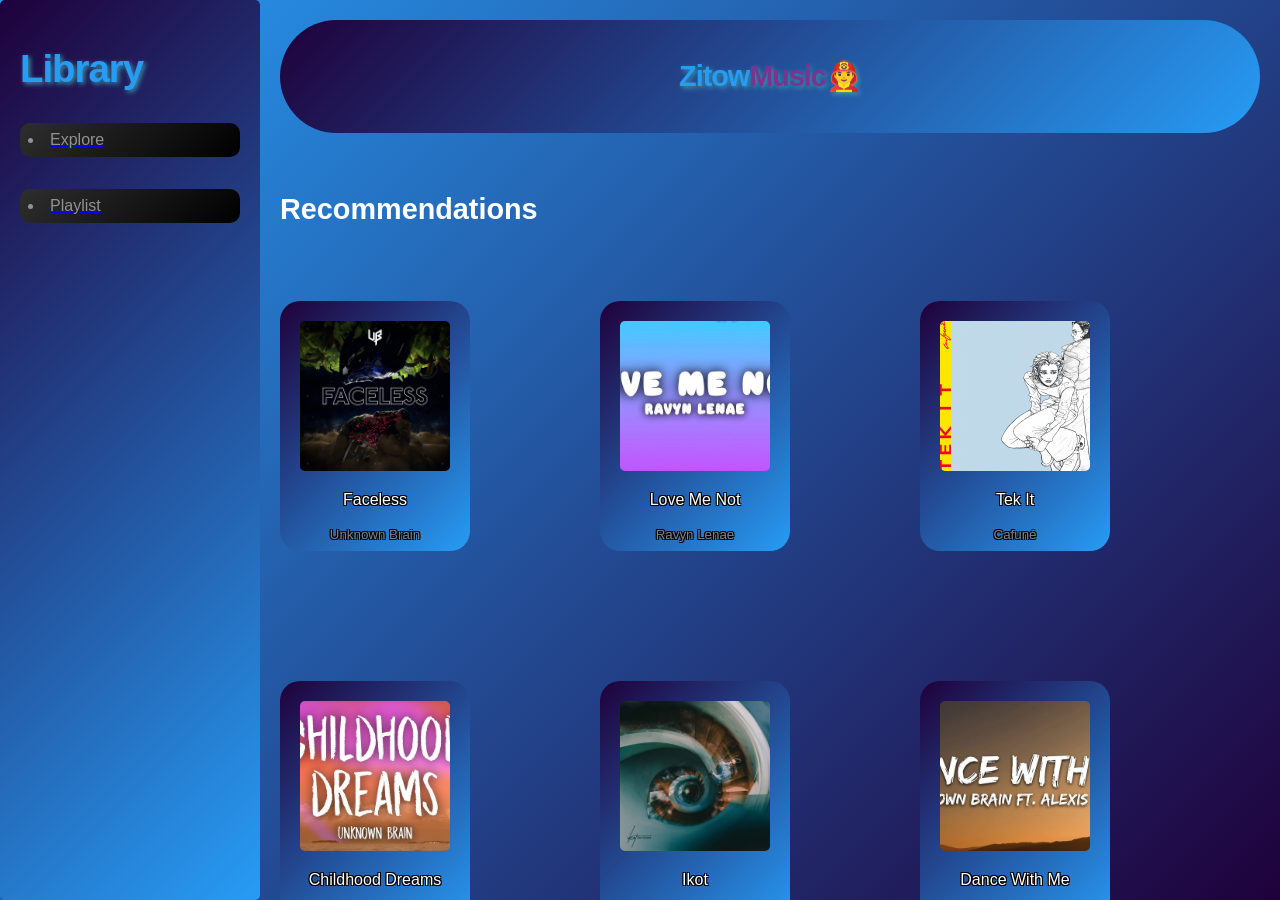
<file: VibeStreamPro/index.html>
<!DOCTYPE html>
<html lang="en">
<head>
    <meta charset="UTF-8">
    <title>Home</title>
    <link rel="stylesheet" href="homecss.css">
</head>
<body>
	<div class="container">
		
		<div class="sidebar">
			<h2><big>Library</big></h2>
			<a href="index.html" class = "sidebarli"><li>Explore</li></a>
			<a href="playlist.html" class = "sidebarli"><li>Playlist</li></a>
		</div>
		
		<div class="main">
			<div class="header">
				<dev class="brand">
					<h1><center>Zitow<span>Music</span>👨‍🚒</center></h1>
				</dev>
			</div>
			
			<div class="h2style">
				<h2><big>Recommendations</big></h2>
			</div>
			
			<div class="songs">
				<a href="music.html" class="card">
					<img src="faceless.jpg">
					<p class="shadow-outline">Faceless</p>
					<p class="shadow-outline"><small>Unknown Brain</small></p>
				</a>
				
				<a href="music2.html" class="card">
					<img src="lovemenot.jpg">
					<p class="shadow-outline">Love Me Not</p>
					<p class="shadow-outline"><small>Ravyn Lenae</small></p>
				</a>
				
				<a href="music3.html" class="card">
					<img src="tekit.jpg">
					<p class="shadow-outline">Tek It</p>
					<p class="shadow-outline"><small>Cafuné</small></p>
				</a>
				
				<a href="music4.html" class="card">
					<img src="childhooddreams.jpg">
					<p class="shadow-outline">Childhood Dreams</p>
					<p class="shadow-outline"><small>Unknown Brain</small></p>
				</a>
				
				<a href="music5.html" class="card">
					<img src="ikot.jpg">
					<p class="shadow-outline">Ikot</p>
					<p class="shadow-outline"><small>Over October</small></p>
				</a>
				
				<a href="music6.html" class="card">
					<img src="dancewithme.jpg">
					<p class="shadow-outline">Dance With Me</p>
					<p class="shadow-outline"><small>Unknown Brain</small></p>
				</a>
				
				<a href="music7.html" class="card">
					<img src="powerdrift.jpg">
					<p class="shadow-outline">Power Drift</p>
					<p class="shadow-outline"><small>HCTM</small></p>
				</a>
				
				<a href="music8.html" class="card">
					<img src="phonkracingsigma.jpg">
					<p class="shadow-outline">Phonk Racing Sigma</p>
					<p class="shadow-outline"><small>Infraction</small></p>
				</a>
				
			</div>
			
		</div>
	</div>
</body>
</html>
</file>
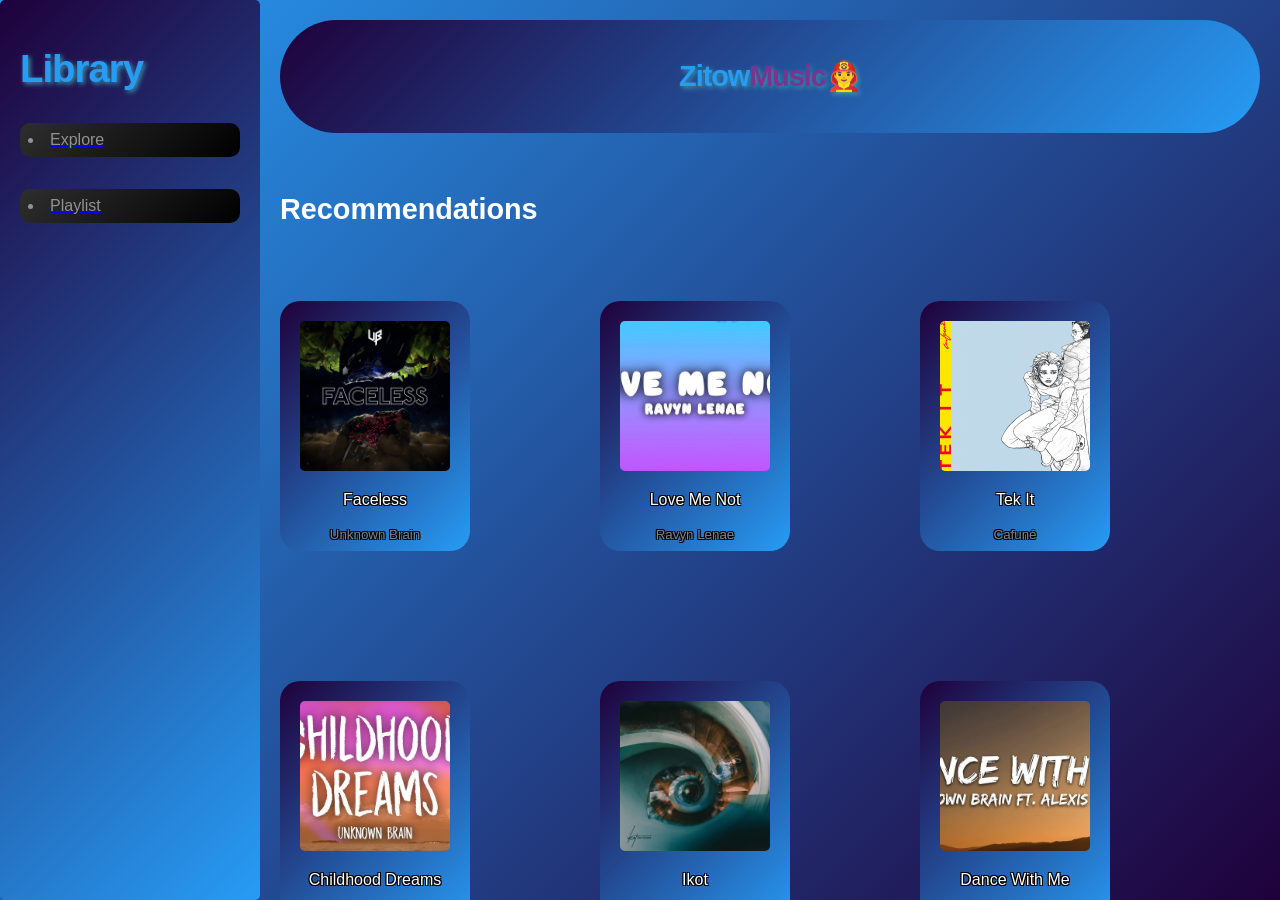
<file: VibeStreamPro/home.html>
<!DOCTYPE html>
<html lang="en">
<head>
    <meta charset="UTF-8">
    <title>Home</title>
    <link rel="stylesheet" href="homecss.css">
</head>
<body>
	<div class="container">
		
		<div class="sidebar">
			<h2><big>Library</big></h2>
			<a href="home.html" class = "sidebarli"><li>Explore</li></a>
			<a href="playlist.html" class = "sidebarli"><li>Playlist</li></a>
		</div>
		
		<div class="main">
			<div class="header">
				<dev class="brand">
					<h1><center>Zitow<span>Music</span>👨‍🚒</center></h1>
				</dev>
			</div>
			
			<div class="h2style">
				<h2><big>Recommendations</big></h2>
			</div>
			
			<div class="songs">
				<a href="music.html" class="card">
					<img src="faceless.jpg">
					<p class="shadow-outline">Faceless</p>
					<p class="shadow-outline"><small>Unknown Brain</small></p>
				</a>
				
				<a href="music2.html" class="card">
					<img src="lovemenot.jpg">
					<p class="shadow-outline">Love Me Not</p>
					<p class="shadow-outline"><small>Ravyn Lenae</small></p>
				</a>
				
				<a href="music3.html" class="card">
					<img src="tekit.jpg">
					<p class="shadow-outline">Tek It</p>
					<p class="shadow-outline"><small>Cafuné</small></p>
				</a>
				
				<a href="music4.html" class="card">
					<img src="childhooddreams.jpg">
					<p class="shadow-outline">Childhood Dreams</p>
					<p class="shadow-outline"><small>Unknown Brain</small></p>
				</a>
				
				<a href="music5.html" class="card">
					<img src="ikot.jpg">
					<p class="shadow-outline">Ikot</p>
					<p class="shadow-outline"><small>Over October</small></p>
				</a>
				
				<a href="music6.html" class="card">
					<img src="dancewithme.jpg">
					<p class="shadow-outline">Dance With Me</p>
					<p class="shadow-outline"><small>Unknown Brain</small></p>
				</a>
				
				<a href="music7.html" class="card">
					<img src="powerdrift.jpg">
					<p class="shadow-outline">Power Drift</p>
					<p class="shadow-outline"><small>HCTM</small></p>
				</a>
				
				<a href="music8.html" class="card">
					<img src="phonkracingsigma.jpg">
					<p class="shadow-outline">Phonk Racing Sigma</p>
					<p class="shadow-outline"><small>Infraction</small></p>
				</a>
				
			</div>
			
		</div>
	</div>
</body>
</html>
</file>
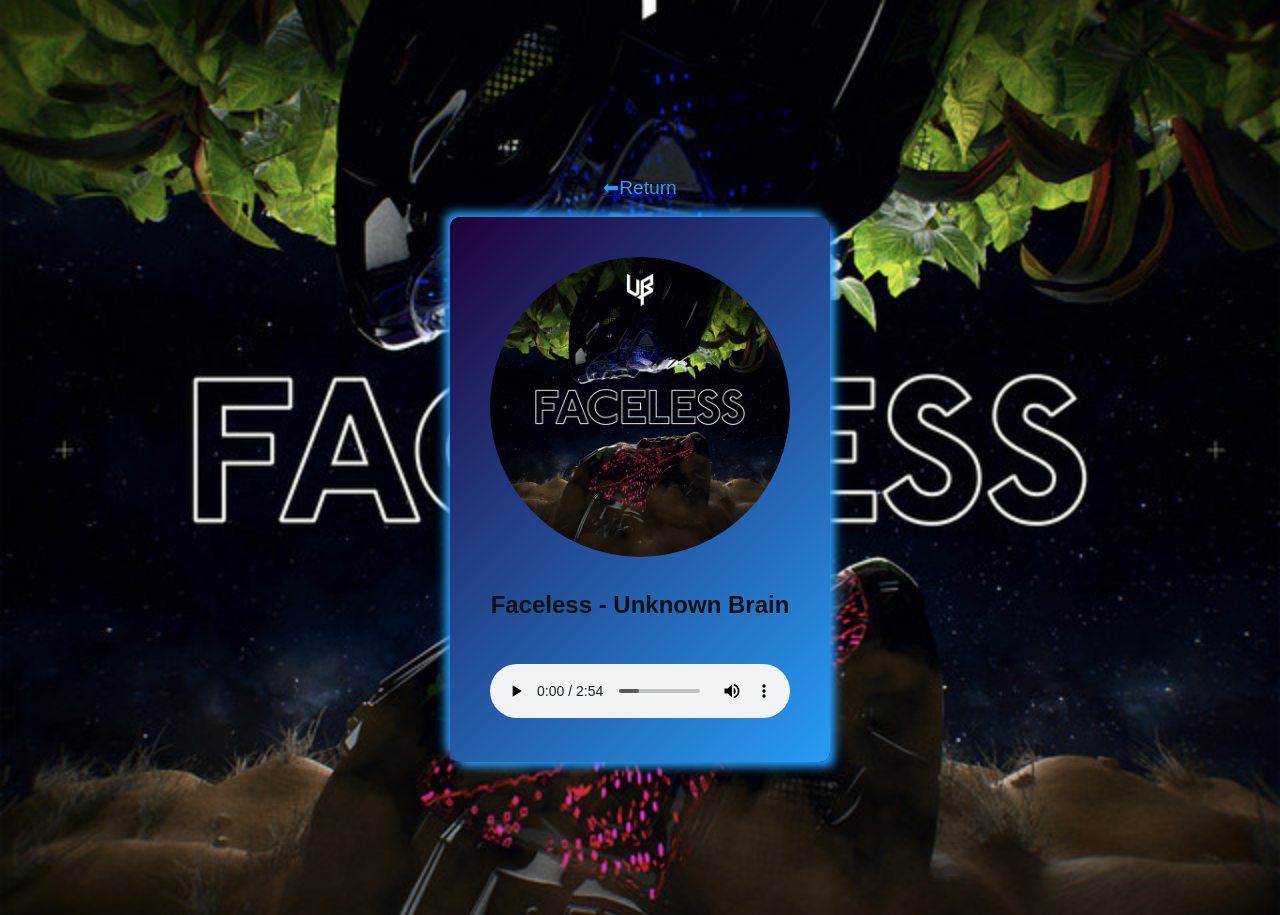
<file: VibeStreamPro/music.html>
<!DOCTYPE html>
<html>
<head>
  <meta charset="UTF-8">
    <title>Faceless - ZitowMusic👨‍🚒</title>
    <link rel="stylesheet" href="music1.css">
</head>

<body>
  <div class="text">
    <a href="index.html" class="sidebarli"><p><big>⬅Return</big></p></a>
  </div>

    <div class="player-box">
      <img src="faceless.jpg">
      <h2>Faceless - Unknown Brain</h2>

      <audio controls>
          <source src="faceless.mp3" type="audio/mp3">
      </audio>

  </div>

</body>
</html>
</file>
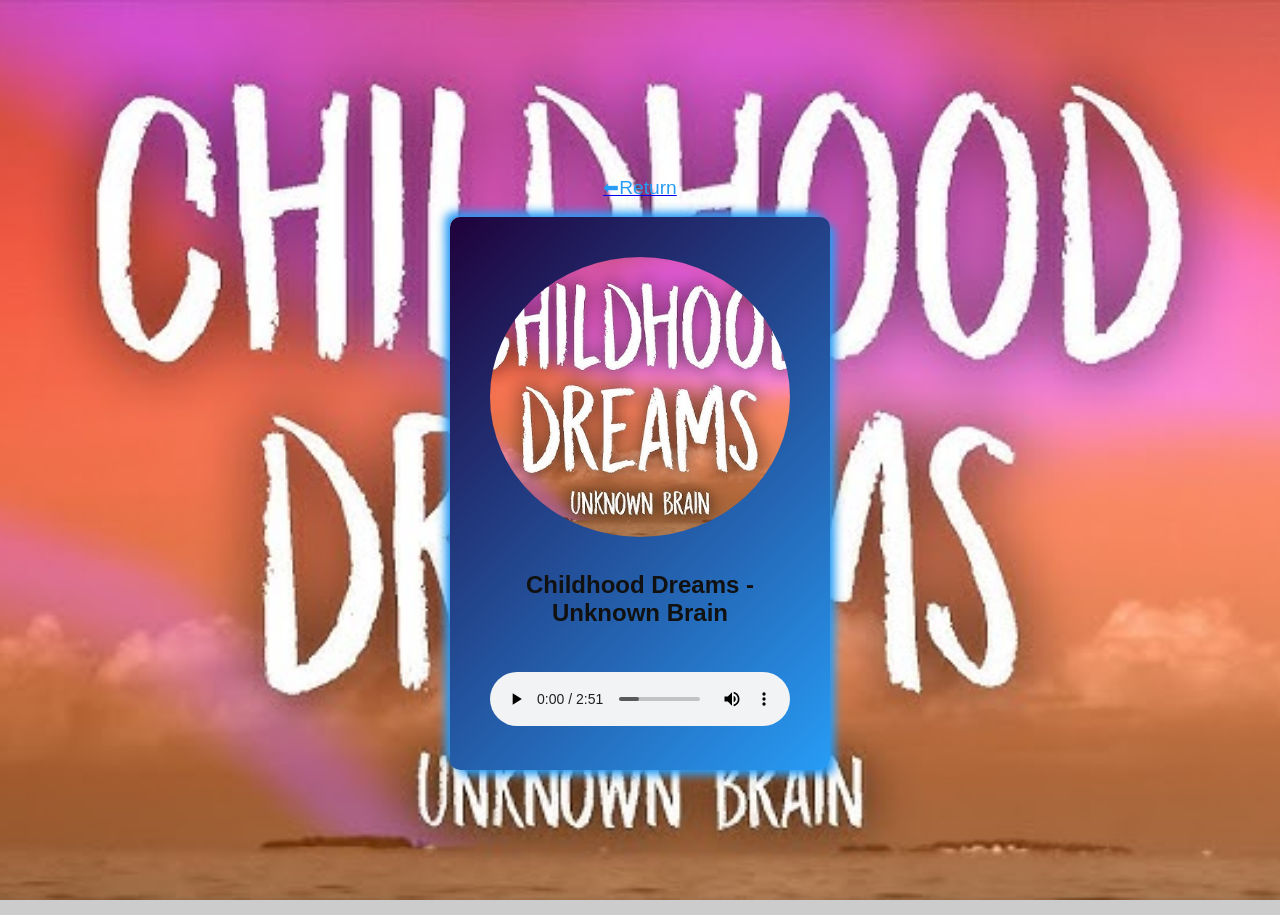
<file: VibeStreamPro/music4.html>
<!DOCTYPE html>
<html>
<head>
  <meta charset="UTF-8">
    <title>Childhood Dreams - ZitowMusic👨‍🚒</title>
    <link rel="stylesheet" href="music4.css">
</head>

<body>
  <div class="text">
    <a href="index.html" class="sidebarli"><p><big>⬅Return</big></p></a>
  </div>

    <div class="player-box">
      <img src="childhooddreams.jpg">
      <h2>Childhood Dreams - Unknown Brain</h2>

      <audio controls>
          <source src="childhooddreams.mp3" type="audio/mp3">
      </audio>

  </div>

</body>
</html>
</file>
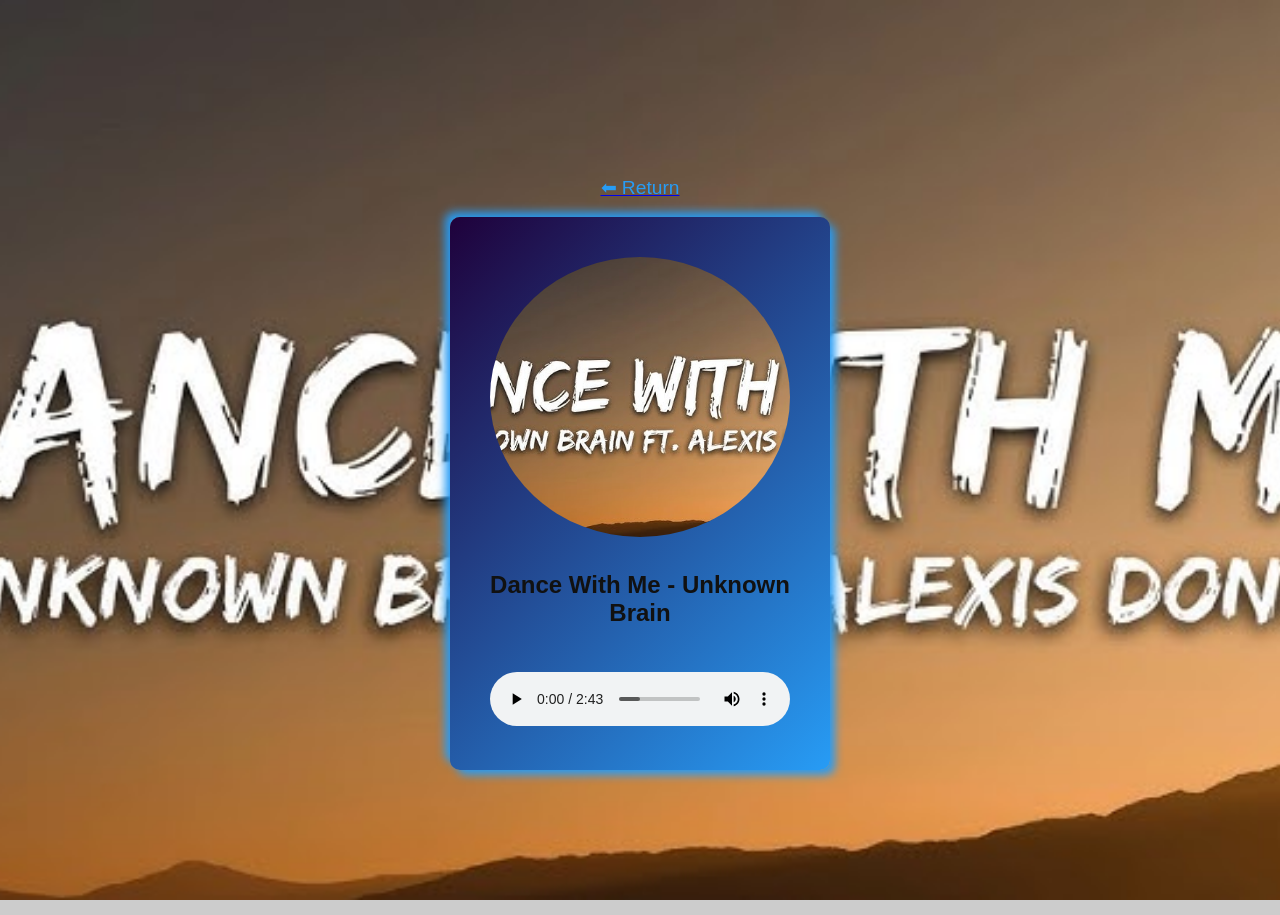
<file: VibeStreamPro/music6.html>
<!DOCTYPE html>
<html>
<head>
  <meta charset="UTF-8">
    <title>Dance With Me - ZitowMusic👨‍🚒</title>
    <link rel="stylesheet" href="music6.css">
</head>

<body>
  <div class="text">
    <a href="index.html" class="sidebarli"><p><big>⬅ Return</big></p></a>
  </div>

    <div class="player-box">
      <img src="dancewithme.jpg">
      <h2>Dance With Me - Unknown Brain</h2>

      <audio controls>
          <source src="dancewithme.mp3" type="audio/mp3">
      </audio>

  </div>

</body>
</html>
</file>
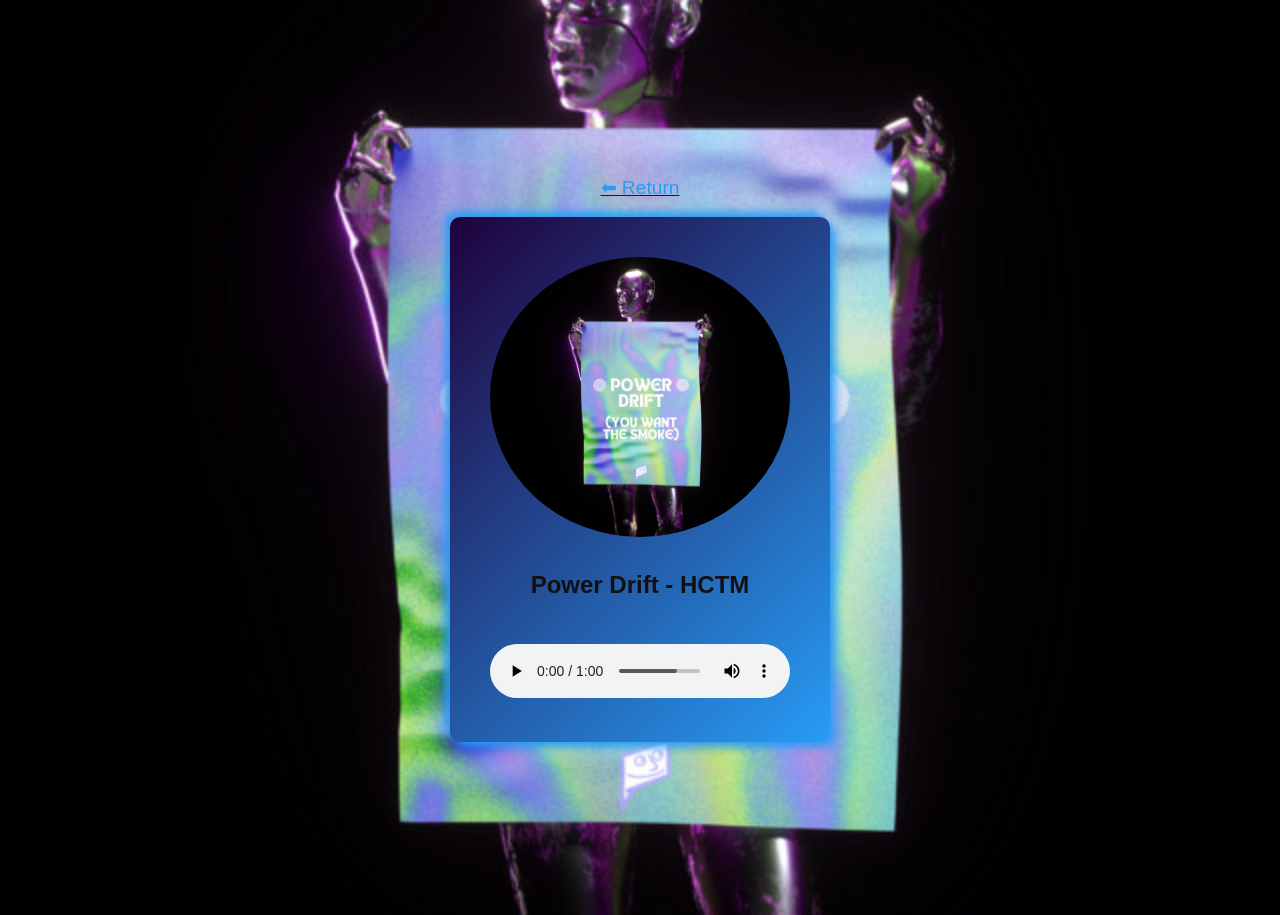
<file: VibeStreamPro/music7.html>
<!DOCTYPE html>
<html>
<head>
  <meta charset="UTF-8">
    <title>Power Drift - ZitowMusic👨‍🚒</title>
    <link rel="stylesheet" href="music7.css">
</head>

<body>
  <div class="text">
    <a href="index.html" class="sidebarli"><p><big>⬅ Return</big></p></a>
  </div>

    <div class="player-box">
      <img src="powerdrift.jpg">
      <h2>Power Drift - HCTM</h2>

      <audio controls>
          <source src="powerdrift.mp3" type="audio/mp3">
      </audio>

  </div>

</body>
</html>
</file>
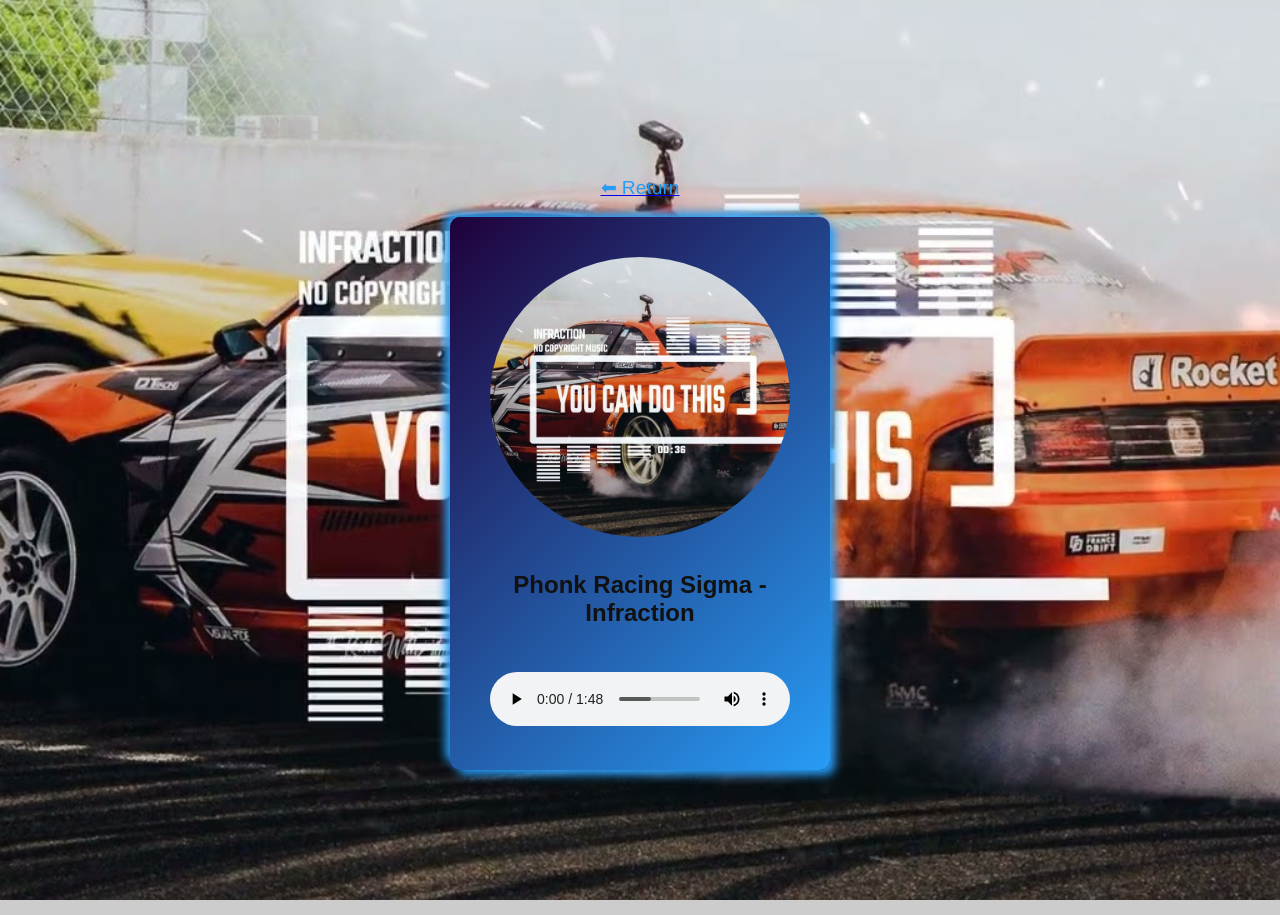
<file: VibeStreamPro/music8.html>
<!DOCTYPE html>
<html>
<head>
  <meta charset="UTF-8">
    <title>Phonk Racing Sigma - ZitowMusic👨‍🚒</title>
    <link rel="stylesheet" href="music8.css">
</head>

<body>
  <div class="text">
    <a href="index.html" class="sidebarli"><p><big>⬅ Return</big></p></a>
  </div>

    <div class="player-box">
      <img src="phonkracingsigma.jpg">
      <h2>Phonk Racing Sigma - Infraction</h2>

      <audio controls>
          <source src="phonkracingsigma.mp3" type="audio/mp3">
      </audio>

  </div>

</body>
</html>
</file>
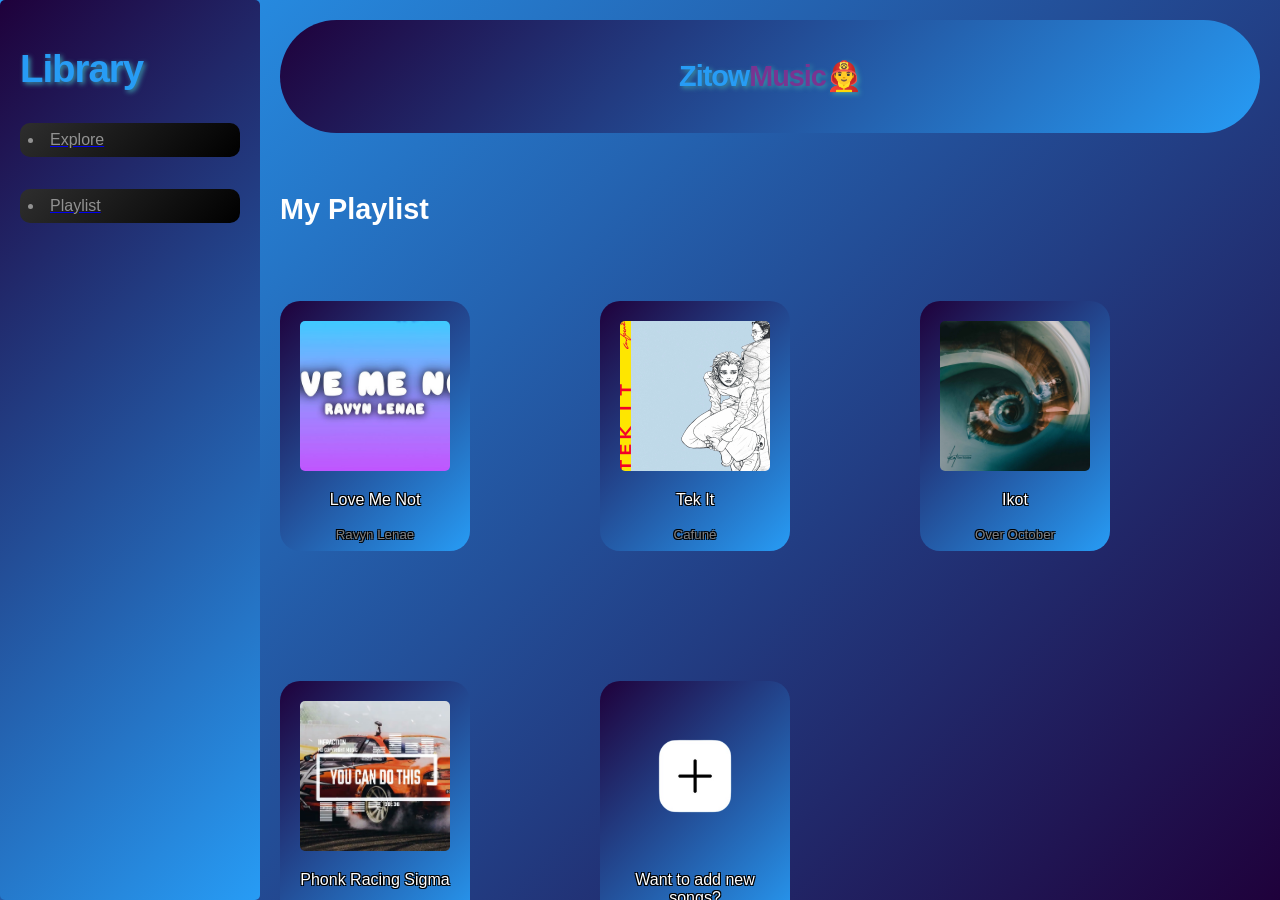
<file: VibeStreamPro/playlist.html>
<!DOCTYPE html>
<html lang="en">
<head>
    <meta charset="UTF-8">
    <title>Playlist</title>
    <link rel="stylesheet" href="homecss.css">
</head>
<body>
	<div class="container">
		
		<div class="sidebar">
			<h2><big>Library</big></h2>
			<a href="index.html" class = "sidebarli"><li>Explore</li></a>
			<a href="playlist.html" class = "sidebarli"><li>Playlist</li></a>
		</div>
		
		<div class="main">
			<div class="header">
				<dev class="brand">
					<h1><center>Zitow<span>Music</span>👨‍🚒</center></h1>
				</dev>
			</div>
			
			<div class="h2style">
				<h2><big>My Playlist</big></h2>
			</div>
			
			<div class="songs">
				
				<a href="music2.html" class="card">
					<img src="lovemenot.jpg">
					<p class="shadow-outline">Love Me Not</p>
					<p class="shadow-outline"><small>Ravyn Lenae</small></p>
				</a>
				
				<a href="music3.html" class="card">
					<img src="tekit.jpg">
					<p class="shadow-outline">Tek It</p>
					<p class="shadow-outline"><small>Cafuné</small></p>
				</a>
				
				<a href="music5.html" class="card">
					<img src="ikot.jpg">
					<p class="shadow-outline">Ikot</p>
					<p class="shadow-outline"><small>Over October</small></p>
				</a>
				
				<a href="music8.html" class="card">
					<img src="phonkracingsigma.jpg">
					<p class="shadow-outline">Phonk Racing Sigma</p>
					<p class="shadow-outline"><small>Infraction</small></p>
				</a>
				
				<a href="home.html" class="card">
					<img src="addbutton.png">
					<p class="shadow-outline">Want to add new songs?</p>
				</a>
				
			</div>
			
		</div>
	</div>
</body>
</html>
</file>
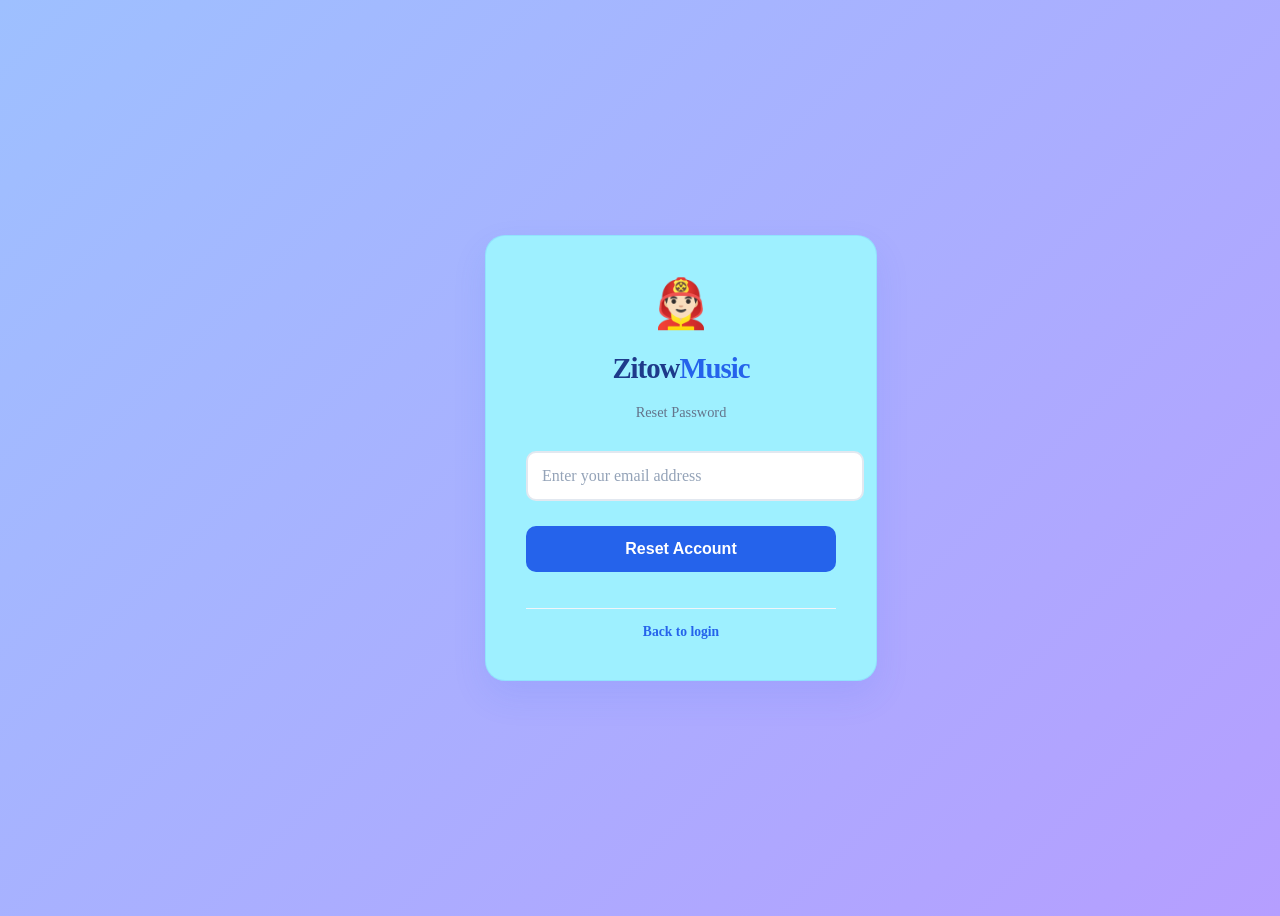
<file: VibeStreamPro/reset.html>
<!DOCTYPE html>

<html lang="en">

<head>
    <meta charset="UTF-8">
    <meta name="viewport" content="width=device-width, initial-scale=1.0">
    <title>Reset Password</title>
    <link rel="stylesheet" href="vibeprocss.css">
</head>

<body>
    <div class="login-container">
        <div class="login-card">
            <div class="brand">
                <div class="logo-icon">👨🏻‍🚒</div>
                <h1>Zitow<span>Music</span></h1>
                <p>Reset Password</p>
            </div>

            <form onsubmit="showMessage(event)">
                <div class="input-group">
                    <input type="email" id="email" required placeholder="">
                    <label for="email">Enter your email address</label>
                </div>
                
                <button type="submit" class="login-btn">Reset Account</button>
				</form>
				
				<p id="message" style="color: #D40B0B;"></p>
				
				<script>
					function showMessage(event) {
					event.preventDefault();
					document.getElementById("message").innerText =
					"a reset link has been sent to your gmail.";
					}
				</script>
                
                <div class="footer-links">
                    <div class="divider"></div>
                    <span><a href="vibepro1.html" class="signup">Back to login</a></span>
                </div>
            </form>
        </div>
    </div>
</body>
</html>
</file>
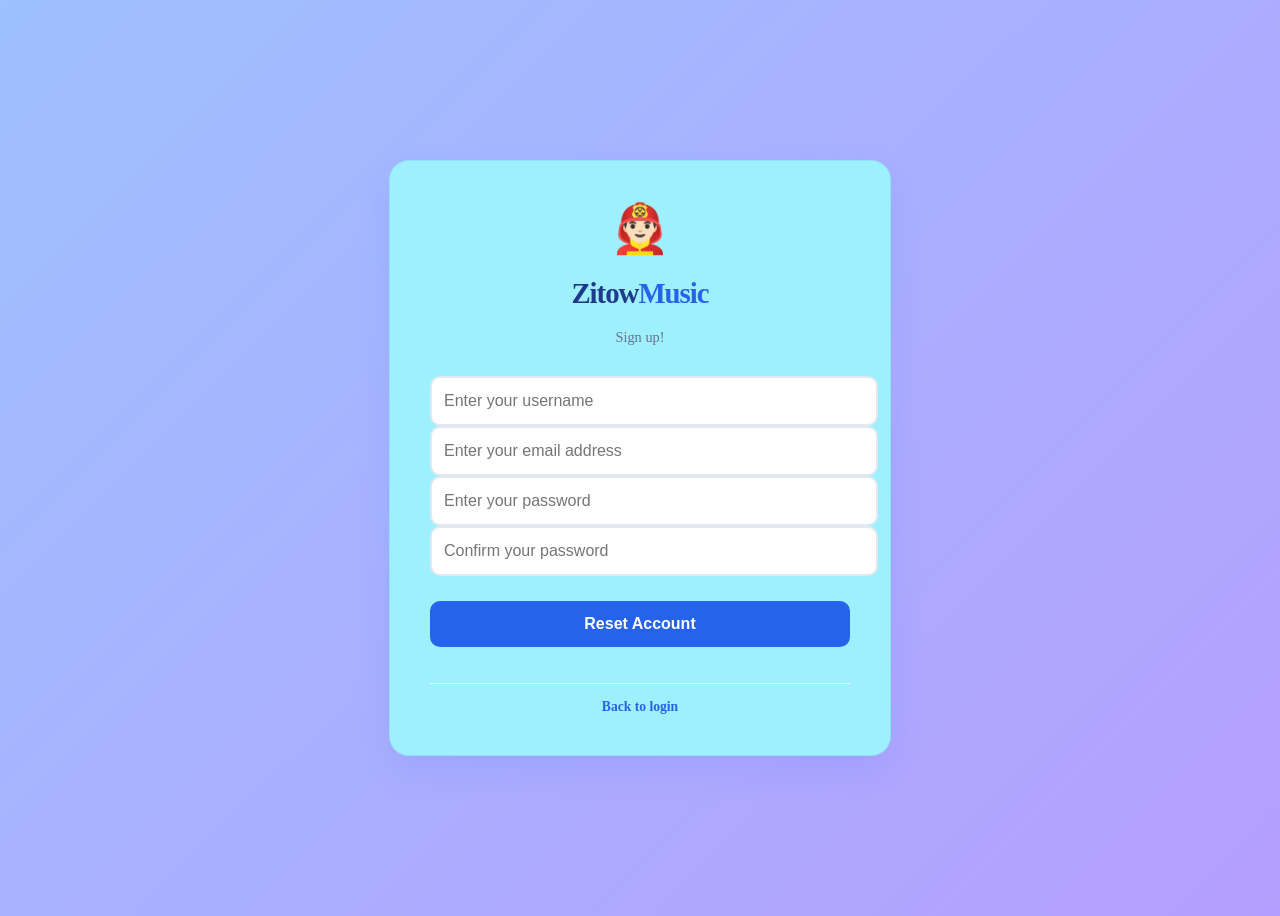
<file: VibeStreamPro/signup.html>
<!DOCTYPE html>

<html lang="en">

<head>
    <meta charset="UTF-8">
    <meta name="viewport" content="width=device-width, initial-scale=1.0">
    <title>Sign up</title>
    <link rel="stylesheet" href="vibeprocss.css">
</head>

<body>
    <div class="login-container">
        <div class="login-card">
            <div class="brand">
                <div class="logo-icon">👨🏻‍🚒</div>
                <h1>Zitow<span>Music</span></h1>
                <p>Sign up!</p>
            </div>

            <form onsubmit="showMessage(event)">
                <div class="input-group">
                    <input type="username" id="username" required placeholder="Enter your username">
					
					<input type="email" id="email" required placeholder="Enter your email address">
					
					<input type="password" id="password" required placeholder="Enter your password">
					
					<input type="password" id="confirmpassword" required placeholder="Confirm your password">
                </div>
                
                <button type="submit" class="login-btn">Reset Account</button>
				</form>
				
				<p id="message" style="color: 27CFF5;"></p>
				
				<script>
					function showMessage(event) {
					event.preventDefault();
					document.getElementById("message").innerText =
					"a reset link has been sent to your gmail.";
					}
				</script>
                
                <div class="footer-links">
                    <div class="divider"></div>
                    <span><a href="vibepro1.html" class="signup">Back to login</a></span>
                </div>
            </form>
        </div>
    </div>
</body>
</html>
</file>
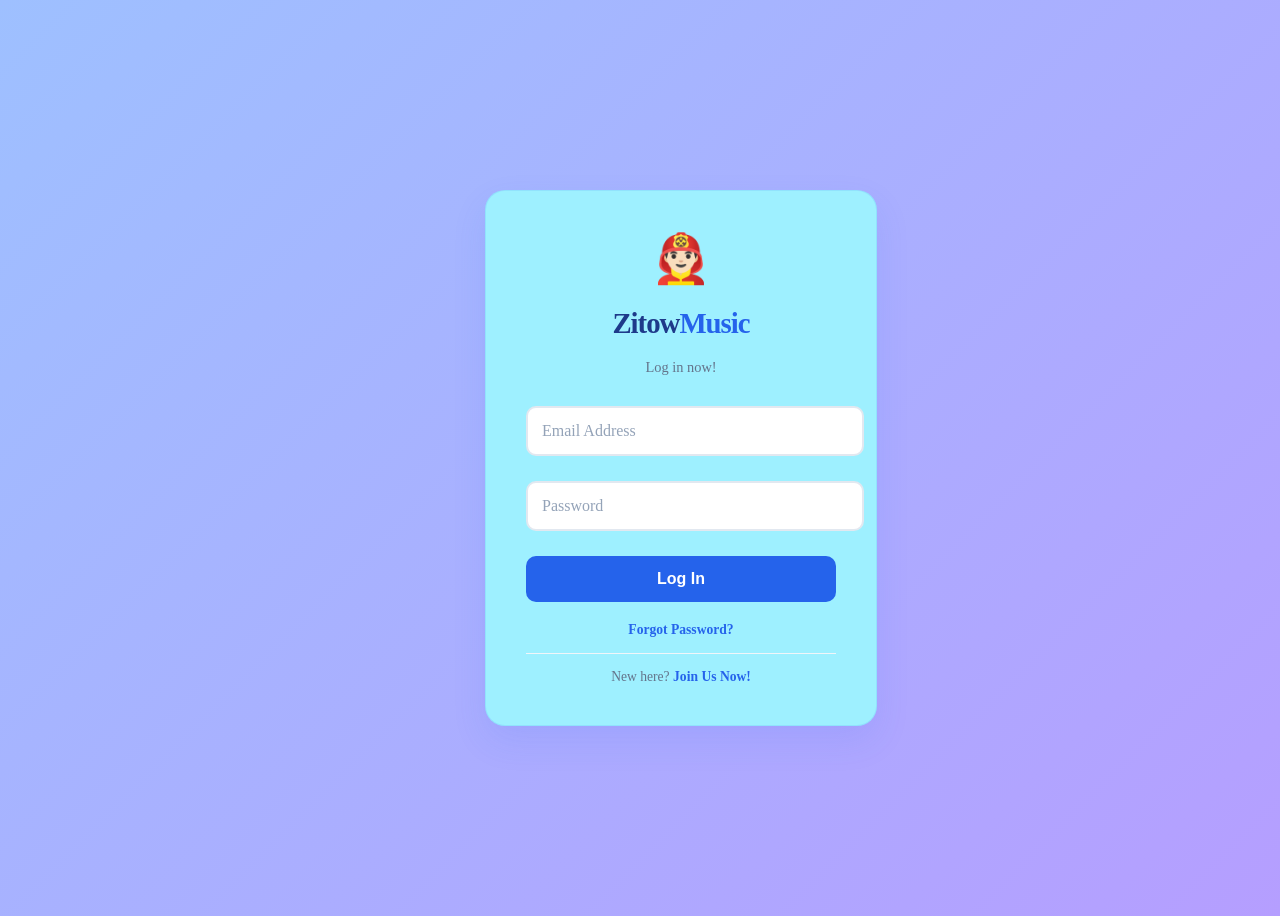
<file: VibeStreamPro/vibepro1 (1).html>
<!DOCTYPE html>

<html lang="en">

<head>
    <meta charset="UTF-8">
    <meta name="viewport" content="width=device-width, initial-scale=1.0">
    <title>Login</title>
    <link rel="stylesheet" href="vibeprocss.css">
</head>

<body>
    <div class="login-container">
        <div class="login-card">
            <div class="brand">
                <div class="logo-icon">👨🏻‍🚒</div>
                <h1>Zitow<span>Music</span></h1>
                <p>Log in now!</p>
            </div>

            <form action="home.html" method="GET">
                <div class="input-group">
                    <input type="email" id="email" required placeholder=" ">
                    <label for="email">Email Address</label>
                </div>
                
                <div class="input-group">
                    <input type="password" id="password" required placeholder=" ">
                    <label for="password">Password</label>
                </div>
                
                <a href="home.html" class="input-group"> <button type="submit" class="login-btn">Log In</button></a>
                
                <div class="footer-links">
                    <a href="reset.html">Forgot Password?</a>
                    <div class="divider"></div>
                    <span>New here? <a href="signup.html" class="signup">Join Us Now!</a></span>
                </div>
            </form>
        </div>
    </div>
</body>
</html>
</file>
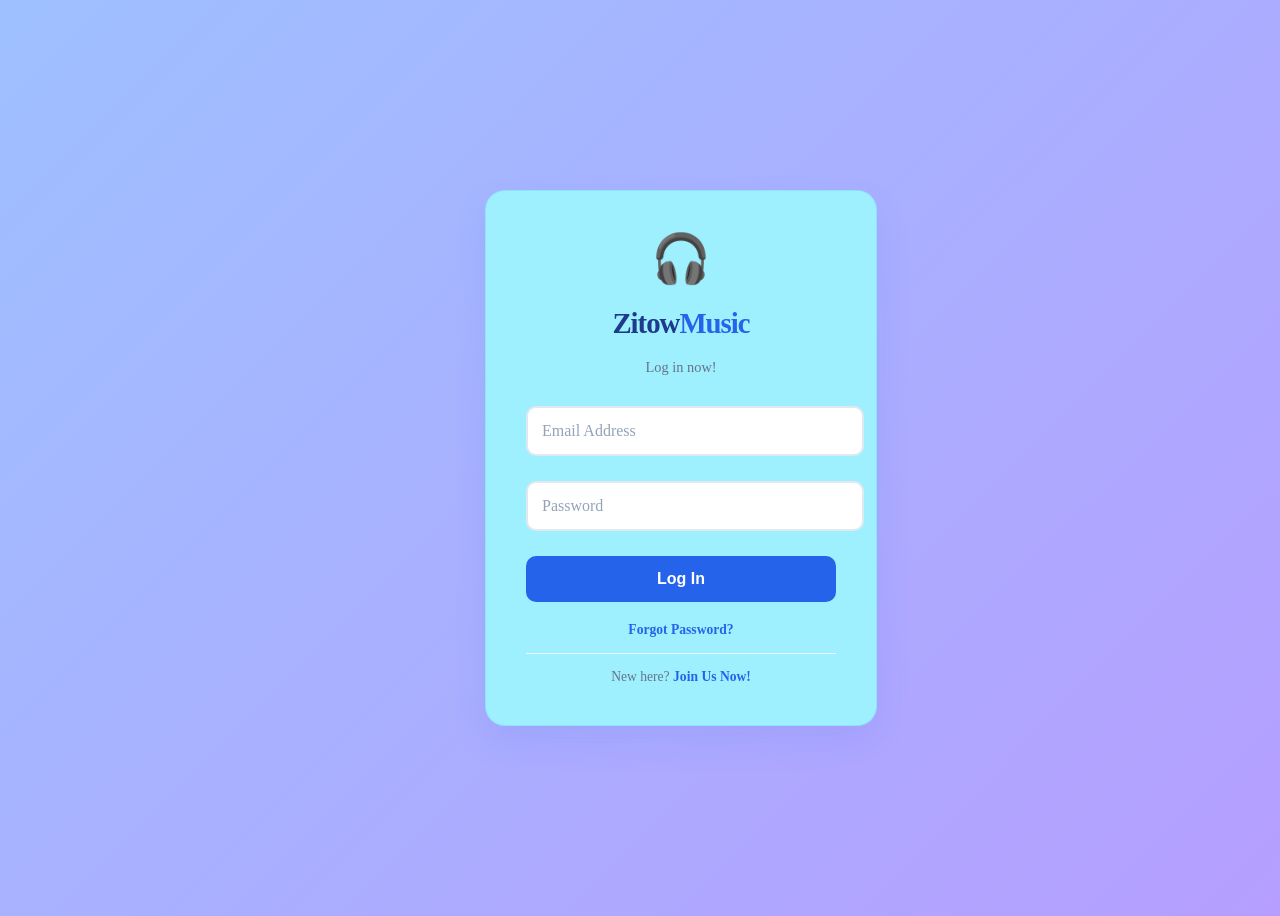
<file: VibeStreamPro/vibepro1.html>
<!DOCTYPE html>
<html lang="en">
<head>
    <meta charset="UTF-8">
    <meta name="viewport" content="width=device-width, initial-scale=1.0">
    <title>Login</title>
    <link rel="stylesheet" href="vibeprocss.css">
</head>
<body>
    <div class="login-container">
        <div class="login-card">
            <div class="brand">
                <div class="logo-icon">🎧</div>
                <h1>Zitow<span>Music</span></h1>
                <p>Log in now!</p>
            </div>

            <form>
                <div class="input-group">
                    <input type="email" id="email" required placeholder=" ">
                    <label for="email">Email Address</label>
                </div>
                
                <div class="input-group">
                    <input type="password" id="password" required placeholder=" ">
                    <label for="password">Password</label>
                </div>
                
                <button type="submit" class="login-btn">Log In</button>
                
                <div class="footer-links">
                    <a href="#">Forgot Password?</a>
                    <div class="divider"></div>
                    <span>New here? <a href="#" class="signup">Join Us Now!</a></span>
                </div>
            </form>
        </div>
    </div>
</body>
</html>
</file>
<file: VibeStreamPro/homecss.css>
body {
    margin: 0;
    font-family: Arial, sans-serif;
    background: linear-gradient(135deg, #279CF5 0%, #1f013b 100%);
	color: #929292;
}

.container {
    display: flex;
    height: 100vh;
}

.sidebar {
	border-radius: 5px;
    width: 220px;
    background: linear-gradient(135deg, #1f013b 0%, #279CF5 100%);
    padding: 20px;
}
    
.brand h1 span {
    color: #793491; 
}
	
.sidebar h2{
    color: #279CF5;
    text-shadow: 2px 2px 5px #3B97A8;
    font-size: 2rem;
    font-weight: 800;
    letter-spacing: -1px;
}

.sidebar ul {
    list-style: none;   
    padding: 12px 0;
    color: #656366;
}

.sidebar li {
    margin: 32px 0;
    cursor: pointer;
    color: #929292;
    background: linear-gradient(135deg, #2e2e2e 0%, #000000 100%);
    padding: 8px;
    border-radius: 10px;
    transition: all 0.4s cubic-bezier(0.175, 0.885, 0.32, 1.275);
}

.sidebar li:hover {
    transform: translateY(-8px) scale(1.02);
    box-shadow: 0 20px 40px rgba(0, 0, 0, 0.15);
}

.main {
    flex: 1;
    padding: 20px;
    overflow-y: auto;
}

.header {
    padding: 30px;
    border-radius: 60px;
    background: linear-gradient(135deg, #1f013b 0%, #279CF5 100%);
    padding: 20px;
}

.brand h1 {
    color: #279CF5;
	text-shadow: 2px 2px 5px #3B97A8;
    font-size: 1.8rem;
    font-weight: 800;
    letter-spacing: -1px;
}

.h2style{
    margin-top: 60px;
    font-size: larges;
}

.h2style h2 {
	color: white;
}

.buttons button {
    padding: 8px 20px;
    border-radius: 20px;
    border: none;
    margin-right: 10px;
    cursor: pointer;
}

.play-btn {
    background-color: #0743e7;
    color: white;
}

.songs {
    display: flex;
    flex-wrap: wrap;
    gap: 130px;
    margin-top: 75px;
}

.card {
    width: 120px;
    height: 210px;
    background-color: #181818;
    padding: 10px;
    border-radius: 8px;
    text-align: center;
    margin-top: 0;
    background: linear-gradient(135deg, #1f013b 0%, #279CF5 100%);
    padding: 20px;
    border-radius: 20px;
    transition: all 0.4s cubic-bezier(0.175, 0.885, 0.32, 1.275);
    flex: 0 0 150px;
}

.card p {
	
}

.card a{
    text-decoration: none;
    color: inherit;
}

.card small{
    color: gray;
}

.card:hover {
    transform: translateY(-8px) scale(1.02);
    box-shadow: 0 20px 40px rgba(59, 59, 59, 0.692);
}

.card img {
    width: 100%;
    height: 150px;
    object-fit: cover;
    border-radius: 5px;
}

.shadow-outline {
  color: white;
  text-shadow:
    -1px -1px 0 #000,
     1px -1px 0 #000,
    -1px  1px 0 #000,
     1px  1px 0 #000;
}

.card {
    text-decoration: none;
    color: white;
    display: block;
}
</file>
<file: VibeStreamPro/music1.css>
.{
    margin: 0;
    padding: 0;
    box-sizing: border-box;
    font-family: 'Segoe UI', Roboto, Helvetica, Arial, sans-serif;
}

body {
    height: 66.5vh;
    background-image: url("faceless.jpg");
    background-size: cover;
    background-position: center;
    background-repeat: no-repeat;
    background-attachment: fixed;
    background-color: #cccccc;
    color: white;
    font-family: Arial;
    text-align: center;
    padding: 150px;
}

.player-box {
    background: linear-gradient(135deg, #1f013b 0%, #279CF5 100%);
    padding: 40px;
    border-radius: 10px;
    box-shadow: 6px 6px 10px -1px #279CF5, -6px -6px 10px -1px #279CF5;
    width: 300px;
    margin: auto;
}

.text p{
    list-style: none;
    padding: 2px 0;
    color: #279CF5;
}

.player-box h2{
    text-align: center;
    margin: 30px 0;
    color: rgb(17, 17, 17);
}

img {
    width: 100%;
    border-radius: 50%;
    object-fit: cover;
}

audio {
    width: 100%;
    margin-top: 15px;
}
</file>
<file: VibeStreamPro/music4.css>
.{
    margin: 0;
    padding: 0;
    box-sizing: border-box;
    font-family: 'Segoe UI', Roboto, Helvetica, Arial, sans-serif;
}

body {
    height: 66.5vh;
    background-image: url("childhooddreams.jpg");
    background-size: cover;
    background-position: center;
    background-repeat: no-repeat;
    background-attachment: fixed;
    background-color: #cccccc;
    color: white;
    font-family: Arial;
    text-align: center;
    padding: 150px;
}

.player-box {
    background: linear-gradient(135deg, #1f013b 0%, #279CF5 100%);
    padding: 40px;
    border-radius: 10px;
    box-shadow: 6px 6px 10px -1px #279CF5, -6px -6px 10px -1px #279CF5;
    width: 300px;
    margin: auto;
}

.text p{
    list-style: none;
    padding: 2px 0;
    color: #279CF5;
}

.player-box h2{
    text-align: center;
    margin: 30px 0;
    color: rgb(17, 17, 17);
}

img {
    width: 100%;
    border-radius: 50%;
    object-fit: cover;
	height: 280px;
}

audio {
    width: 100%;
    margin-top: 15px;
}
</file>
<file: VibeStreamPro/music6.css>
.{
    margin: 0;
    padding: 0;
    box-sizing: border-box;
    font-family: 'Segoe UI', Roboto, Helvetica, Arial, sans-serif;
}

body {
    height: 66.5vh;
    background-image: url("dancewithme.jpg");
    background-size: cover;
    background-position: center;
    background-repeat: no-repeat;
    background-attachment: fixed;
    background-color: #cccccc;
    color: white;
    font-family: Arial;
    text-align: center;
    padding: 150px;
}

.player-box {
    background: linear-gradient(135deg, #1f013b 0%, #279CF5 100%);
    padding: 40px;
    border-radius: 10px;
    box-shadow: 6px 6px 10px -1px #279CF5, -6px -6px 10px -1px #279CF5;
    width: 300px;
    margin: auto;
}

.text p{
    list-style: none;
    padding: 2px 0;
    color: #279CF5;
}

.player-box h2{
    text-align: center;
    margin: 30px 0;
    color: rgb(17, 17, 17);
}

img {
    width: 100%;
    border-radius: 50%;
    object-fit: cover;
	height: 280px;
}

audio {
    width: 100%;
    margin-top: 15px;
}
</file>
<file: VibeStreamPro/music7.css>
.{
    margin: 0;
    padding: 0;
    box-sizing: border-box;
    font-family: 'Segoe UI', Roboto, Helvetica, Arial, sans-serif;
}

body {
    height: 66.5vh;
    background-image: url("powerdrift.jpg");
    background-size: cover;
    background-position: center;
    background-repeat: no-repeat;
    background-attachment: fixed;
    background-color: #cccccc;
    color: white;
    font-family: Arial;
    text-align: center;
    padding: 150px;
}

.player-box {
    background: linear-gradient(135deg, #1f013b 0%, #279CF5 100%);
    padding: 40px;
    border-radius: 10px;
    box-shadow: 6px 6px 10px -1px #279CF5, -6px -6px 10px -1px #279CF5;
    width: 300px;
    margin: auto;
}

.text p{
    list-style: none;
    padding: 2px 0;
    color: #279CF5;
}

.player-box h2{
    text-align: center;
    margin: 30px 0;
    color: rgb(17, 17, 17);
}

img {
    width: 100%;
    border-radius: 50%;
    object-fit: cover;
	height: 280px;
}

audio {
    width: 100%;
    margin-top: 15px;
}
</file>
<file: VibeStreamPro/music8.css>
.{
    margin: 0;
    padding: 0;
    box-sizing: border-box;
    font-family: 'Segoe UI', Roboto, Helvetica, Arial, sans-serif;
}

body {
    height: 66.5vh;
    background-image: url("phonkracingsigma.jpg");
    background-size: cover;
    background-position: center;
    background-repeat: no-repeat;
    background-attachment: fixed;
    background-color: #cccccc;
    color: white;
    font-family: Arial;
    text-align: center;
    padding: 150px;
}

.player-box {
    background: linear-gradient(135deg, #1f013b 0%, #279CF5 100%);
    padding: 40px;
    border-radius: 10px;
    box-shadow: 6px 6px 10px -1px #279CF5, -6px -6px 10px -1px #279CF5;
    width: 300px;
    margin: auto;
}

.text p{
    list-style: none;
    padding: 2px 0;
    color: #279CF5;
}

.player-box h2{
    text-align: center;
    margin: 30px 0;
    color: rgb(17, 17, 17);
}

img {
    width: 100%;
    border-radius: 50%;
    object-fit: cover;
	height: 280px;
}

audio {
    width: 100%;
    margin-top: 15px;
}
</file>
<file: VibeStreamPro/vibeprocss.css>
/* General Reset */
{
    margin: 0;
    padding: 0;
    box-sizing: border-box;
    font-family: 'Segoe UI', Roboto, Helvetica, Arial, sans-serif;
}

body {
    /* Subtle blue gradient background */
    background: linear-gradient(135deg, #9EC0FF     0%, #B59EFF 100%);
    height: 100vh;
    display: flex;
    justify-content: center;
    align-items: center;
}

/* Centered Login Card */
.login-card {
    background: #9EF0FF;
    padding: 40px;
    border-radius: 20px;
    box-shadow: 0 15px 35px rgba(37, 99, 235, 0.1);
    width: 100%;
    max-width: 420px;
    text-align: center;
    transition: all 0.4s cubic-bezier(0.175, 0.885, 0.32, 1.275);
    border: 1px solid rgba(37, 99, 235, 0.1);
}

/* Hover Idea: Card lift & Glow */
.login-card:hover {
    transform: translateY(-10px);
    box-shadow: 0 20px 40px rgba(37, 99, 235, 0.15);
}

/* Brand Styling */
.brand {
    margin-bottom: 30px;
}

.logo-icon {
    font-size: 3rem;
    margin-bottom: 10px;
}

.brand h1 {
    color: #1e3a8a;
    font-size: 1.8rem;
    font-weight: 800;
    letter-spacing: -1px;
}

.brand h1 span {
    color: #2563eb; /* Electric Blue */
}

.brand p {
    color: #64748b;
    font-size: 0.9rem;
    margin-top: 5px;
}

/* Input Styling */
.input-group {
    position: relative;
    margin-bottom: 25px;
    text-align: left;
}

.input-group input {
    width: 100%;
    padding: 14px 12px;
    border: 2px solid #e2e8f0;
    border-radius: 10px;
    outline: none;
    font-size: 1rem;
    transition: border-color 0.3s ease;
}

.input-group label {
    position: absolute;
    left: 12px;
    top: 50%;
    transform: translateY(-50%);
    color: #94a3b8;
    pointer-events: none;
    transition: all 0.3s ease;
    background: white;
    padding: 0 4px;
}

/* Floating Label Animation */
.input-group input:focus + label,
.input-group input:not(:placeholder-shown) + label {
    top: 0;
    font-size: 0.8rem;
    color: #2563eb;
    font-weight: 600;
}

.input-group input:focus {
    border-color: #2563eb;
}

/* Main Login Button */
.login-btn {
    width: 100%;
    padding: 14px;
    background-color: #2563eb;
    color: white;
    border: none;
    border-radius: 10px;
    font-weight: 600;
    font-size: 1rem;
    cursor: pointer;
    transition: all 0.3s ease;
    margin-bottom: 20px;
}

/* Button Hover Idea: Darker blue + shadow */
.login-btn:hover {
    background-color: #1d4ed8;
    box-shadow: 0 8px 15px rgba(37, 99, 235, 0.3);
    transform: scale(1.02);
}

/* Footer Links */
.footer-links {
    font-size: 0.85rem;
    color: #64748b;
}

.footer-links a {
    color: #2563eb;
    text-decoration: none;
    font-weight: 600;
}

.footer-links a:hover {
    text-decoration: underline;
}

.divider {
    height: 1px;
    background: #f1f5f9;
    margin: 15px 0;
}
</file>
